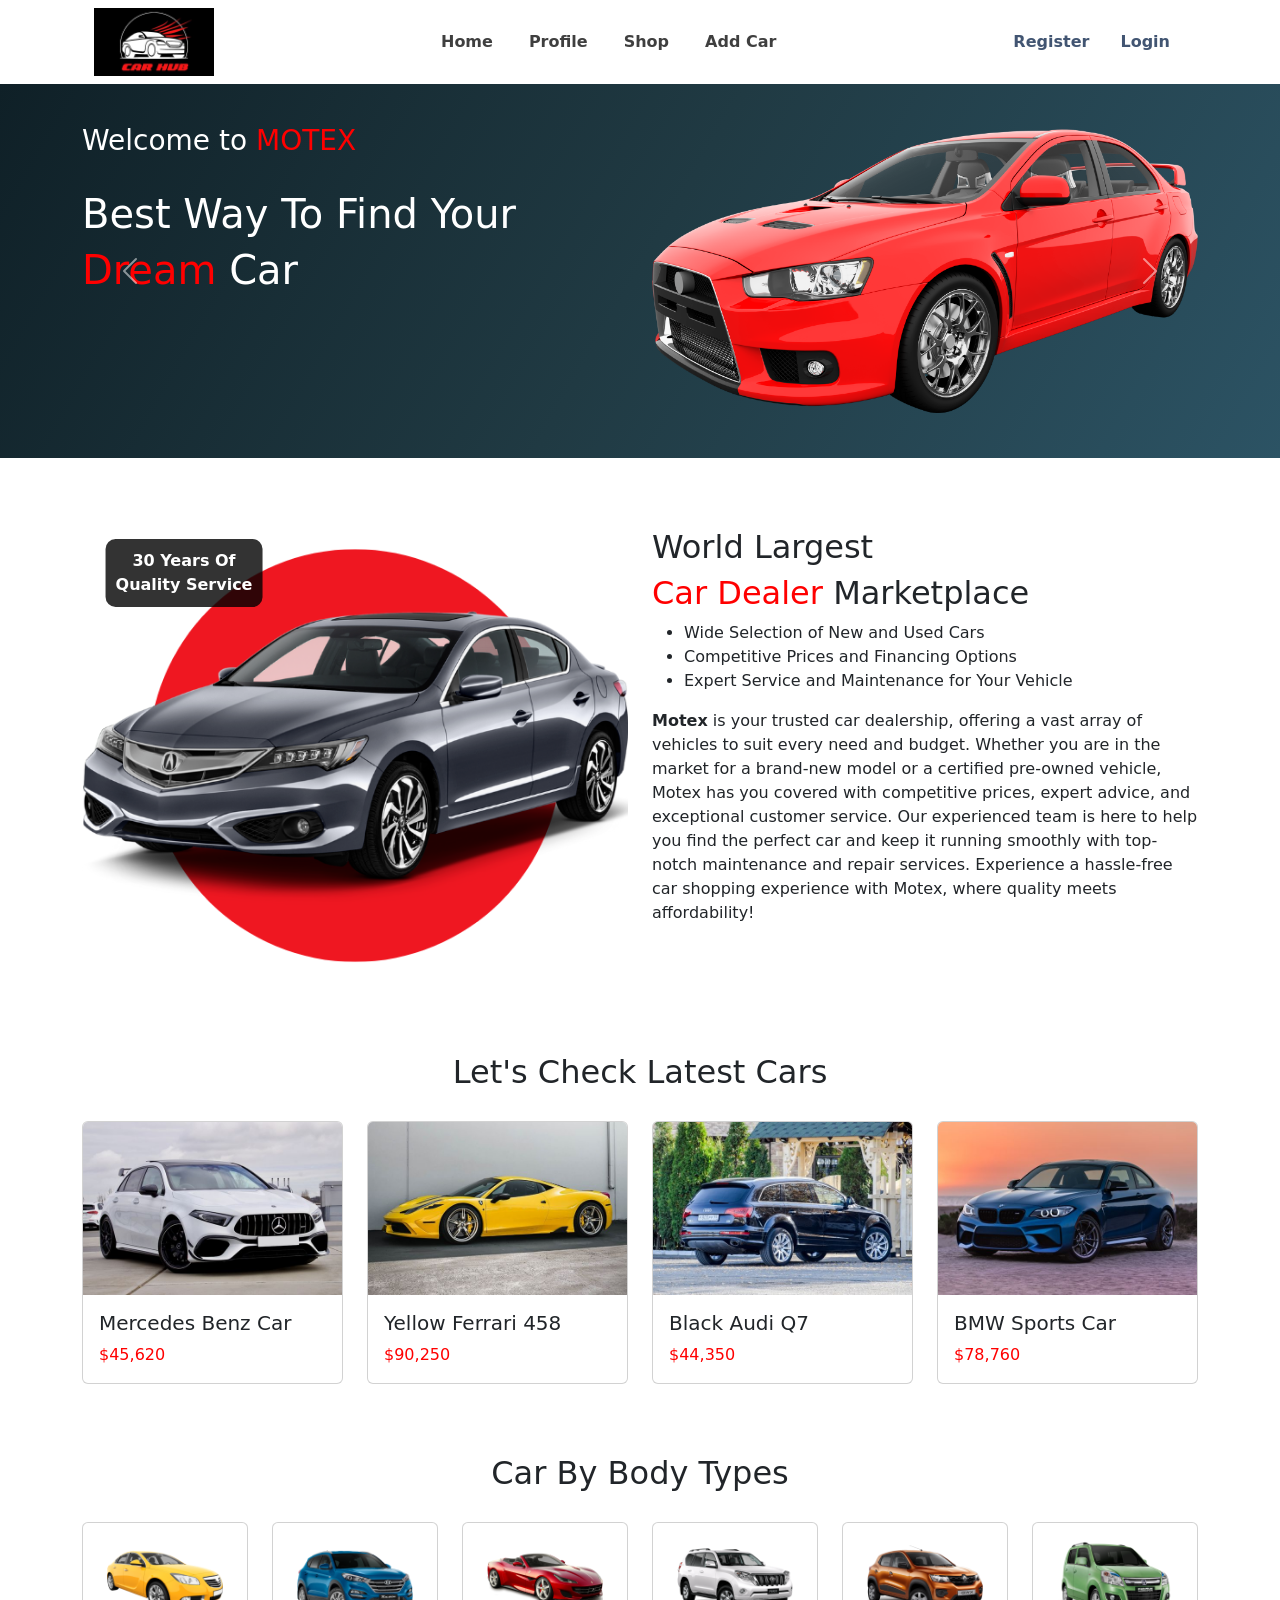
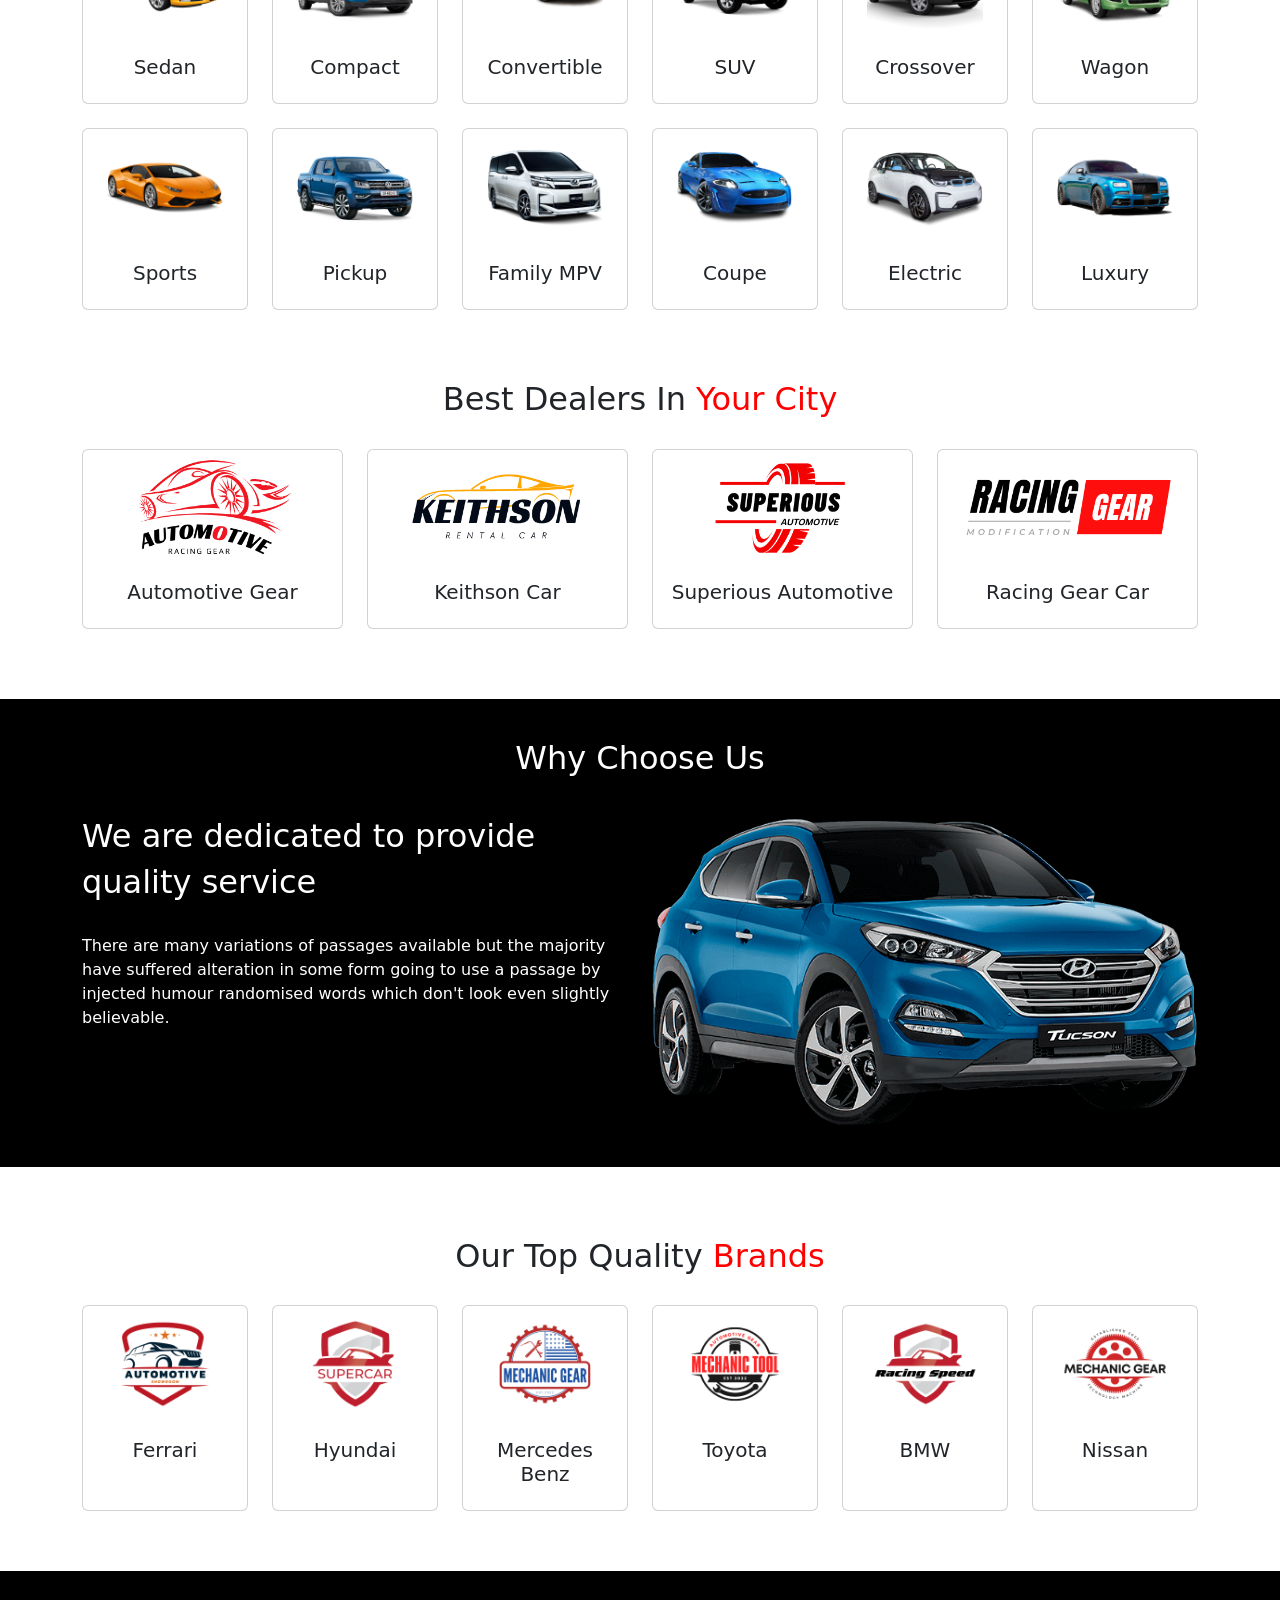
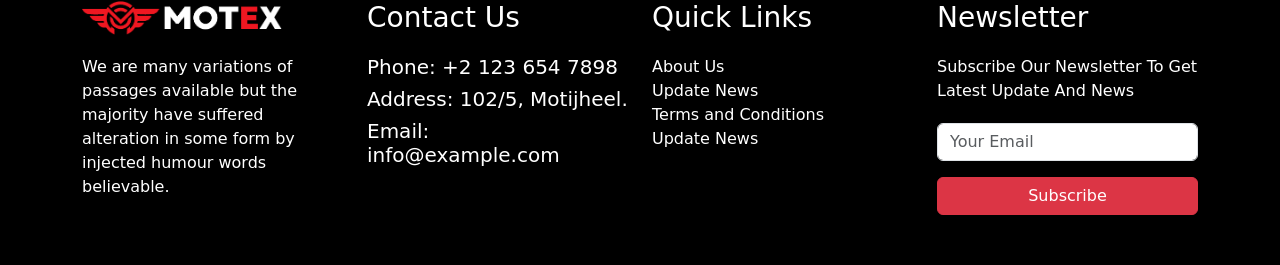
<file: index.html>
<!DOCTYPE html>
<html lang="en">
  <head>
    <meta charset="UTF-8" />
    <meta name="viewport" content="width=device-width, initial-scale=1.0" />
    <title>Home</title>
    <!-- bootstrap added -->
    <link rel="stylesheet" href="css/bootstrap.css" />
    <!-- css added -->
    <link rel="stylesheet" href="css/index.css" />
    <link rel="stylesheet" href="css/animate.css">
  </head>
  <body >
    <!-- navbar start -->
    <section>
      <div class="container mx-auto">
        <nav class="navbar navbar-expand-lg ">
          <div class="container-fluid">
            <div>
              <img src="images/logo.png" style="width: 120px;" alt="">
            </div>
            <!-- collapse responsive button -->
            <button
              class="navbar-toggler"
              type="button"
              data-bs-toggle="collapse"
              data-bs-target="#navbarNavAltMarkup"
              aria-controls="navbarNavAltMarkup"
              aria-expanded="false"
              aria-label="Toggle navigation">
              <span class="navbar-toggler-icon"></span>
            </button>

            <!-- menus -->
            <div class="collapse navbar-collapse" id="navbarNavAltMarkup">
              <div class="navbar-nav mx-auto">
                <a class="nav-link active nav-link-ltr" href="index.html"
                  >Home</a>
                <a class="nav-link active nav-link-ltr" href="profile.html"
                  >Profile</a>
                <a class="nav-link active nav-link-ltr" href="shop.html"
                  >Shop</a>
                <a class="nav-link active nav-link-ltr" href="addCar.html"
                  >Add Car</a>
              </div>
              <!-- login register button -->
              <div class="">
                <a class="nav-link active nav-link-ltr" href="register.html"
                  >Register</a>
                <a class="nav-link active nav-link-ltr mx-3" href="login.html"
                  >Login</a>
              </div>
            </div>
          </div>
        </nav>
      </div>
    </section>
    <!-- navbar end -->

    <!--section 1: Carousel start -->
    <section class="dark-gradient-background">
        <div class="">
            <div id="carouselExampleAutoplaying" class="carousel slide" data-bs-ride="carousel">
                <div class="carousel-inner container mx-auto">
                    <!-- 1st slide -->
                    <div class="carousel-item active">
                        <div class="row">
                            <!-- 1st column -->
                            <div class="col-12 col-lg-6 col-md-12 marginBottomSpace wow slideInLeft"  >
                                <h3>Welcome to <span class="textRed">MOTEX</span> </h3>
                                <br>
                                <h1>Best Way To Find Your </h1>
                                <h1> <span class="textRed">Dream</span> Car</h1>
                            </div>
                            <!-- 2nd column -->
                            <div class="col-12 col-lg-6 col-md-12 wow slideInRight" >
                                <img src="images/slidesCar/car1.png" class="d-block w-100" alt="Slide 1">
                            </div>
                        </div>
                    </div>
                    <!-- 2nd slide -->
                    <div class="carousel-item ">
                        <div class="row">
                            <!-- 1st column -->
                            <div class="col-12 col-lg-6 col-md-12 marginBottomSpace wow slideInLeft" >
                                <h3>Explore our new car at <span class="textRed">MOTEX</span> </h3>
                                <br>
                                <h1>Where Quality </h1>
                                <h1> Meets the Road!</h1>
                            </div>
                            <!-- 2nd column -->
                            <div class="col-12 col-lg-6 col-md-12 wow slideInRight" >
                                <img src="images/slidesCar/car2.png" class="d-block w-100" alt="Slide 2">
                            </div>
                        </div>
                    </div>
                    <!-- 3rd slide -->
                    <div class="carousel-item ">
                        <div class="row">
                            <!-- 1st column -->
                            <div class="col-12 col-lg-6 col-md-12 marginBottomSpace wow slideInLeft" >
                                <h3> Visit our shop <span class="textRed">Today!</span> </h3>
                                <br>
                                <h1>Rev Up Your Ride with  </h1>
                                <h1> the Best in Town!</h1>
                            </div>
                            <!-- 2nd column -->
                            <div class="col-12 col-lg-6 col-md-12 wow slideInRight" >
                                <img src="images/slidesCar/car3.png" class="d-block w-100" alt="Slide 3">
                            </div>
                        </div>
                    </div>
                </div>
                <!-- previous button -->
                <button class="carousel-control-prev" type="button" data-bs-target="#carouselExampleAutoplaying" data-bs-slide="prev" >
                    <span class="carousel-control-prev-icon" aria-hidden="true"></span>
                    <span class="visually-hidden">Previous</span>
                </button>
                <!-- next button -->
                <button class="carousel-control-next" type="button" data-bs-target="#carouselExampleAutoplaying" data-bs-slide="next" >
                    <span class="carousel-control-next-icon" aria-hidden="true"></span>
                    <span class="visually-hidden">Next</span>
                </button>
            </div>
        </div>
    </section>
    <!-- Carousel end -->

    <!-- section 2 -->
    <section style="margin-top: 70px;">
        <div class="container mx-auto">
            <div class="row">
                <!-- 1st column -->
                <div class="col-12 col-lg-6 col-md-12 position-relative wow slideInLeft" >
                    <img src="images/poster.png" class="d-block w-100" alt="poster car">
                    <div class="overlay-text">
                        30 Years Of <br> Quality Service
                    </div>
                </div>
                <!-- 2nd column -->
                <div class="col-12 col-lg-6 col-md-12 wow slideInRight">
                    <h2>World Largest </h2>
                    <h2> <span class="textRed">Car Dealer</span>  Marketplace</h2>
                    <!-- list -->
                    <ul>
                        <li>Wide Selection of New and Used Cars</li>
                        <li>Competitive Prices and Financing Options</li>
                        <li>Expert Service and Maintenance for Your Vehicle</li>
                    </ul>
                    <!-- paragraph -->
                    <p><strong>Motex</strong> is your trusted car dealership, offering a vast array of vehicles to suit every need and budget. 
                        Whether you are in the market for a brand-new model or a certified pre-owned vehicle, Motex has you covered with competitive
                        prices, expert advice, and exceptional customer service. Our experienced team is here to help you find the perfect car and 
                        keep it running smoothly with top-notch maintenance and repair services. Experience a hassle-free car shopping experience 
                        with Motex, where quality meets affordability!</p>
                </div>
            </div>

        </div>
    </section>
    <!-- section 2 end -->

    <!-- section 3: latest cars -->
    <section class="container mx-auto" style="margin-top: 70px;">
      <h2 class="text-center" style="margin-bottom: 30px;">Let's Check Latest Cars</h2>
      <div class="row row-cols-1 row-cols-md-2 row-cols-lg-4 g-4">
        <!-- 1 -->
        <div class="col wow fadeIn">
          <div class="card h-100 cardStyle">
            <img src="images/latest/l1.jpg" class="card-img-top" alt="...">
            <div class="card-body">
              <h5 class="card-title">Mercedes Benz Car</h5>
              <p class="card-text textRed">$45,620</p>
            </div>
          </div>
        </div>
        <!-- 2 -->
        <div class="col wow fadeIn">
          <div class="card h-100 cardStyle">
            <img src="images/latest/l2.jpg" class="card-img-top" alt="...">
            <div class="card-body">
              <h5 class="card-title">Yellow Ferrari 458</h5>
              <p class="card-text textRed">$90,250</p>
            </div>
          </div>
        </div>
        <!-- 3 -->
        <div class="col wow fadeIn">
          <div class="card h-100 cardStyle">
            <img src="images/latest/l3.jpg" class="card-img-top" alt="...">
            <div class="card-body">
              <h5 class="card-title">Black Audi Q7</h5>
              <p class="card-text textRed">$44,350</p>
            </div>
          </div>
        </div>
        <!-- 4 -->
        <div class="col wow fadeIn">
          <div class="card h-100 cardStyle">
            <img src="images/latest/l4.jpg" class="card-img-top" alt="...">
            <div class="card-body">
              <h5 class="card-title">BMW Sports Car</h5>
              <p class="card-text textRed">$78,760</p>
            </div>
          </div>
        </div>
      </div>
    </section>

    <!-- section 4: car types -->
    <section class="container mx-auto" style="margin-top: 70px;">
      <h2 class="text-center" style="margin-bottom: 30px;">Car By Body Types</h2>
      <div class="row row-cols-2 row-cols-md-3 row-cols-lg-6 g-4">
        <!-- 1 -->
        <div class="col wow fadeIn" >
          <div class="card h-100 cardStyle">
            <img src="images/carTypes/car1.png" class="card-img-top px-4" alt="...">
            <div class="card-body">
              <h5 class="card-title text-center">Sedan</h5>
            </div>
          </div>
        </div>
        <!-- 2 -->
        <div class="col wow fadeIn" >
          <div class="card h-100 cardStyle">
            <img src="images/carTypes/car2.png" class="card-img-top px-4" alt="...">
            <div class="card-body">
              <h5 class="card-title text-center">Compact</h5>
            </div>
          </div>
        </div>
        <!-- 3 -->
        <div class="col wow fadeIn">
          <div class="card h-100 cardStyle">
            <img src="images/carTypes/car3.png" class="card-img-top px-4" alt="...">
            <div class="card-body">
              <h5 class="card-title text-center">Convertible</h5>
            </div>
          </div>
        </div>
        <!-- 4 -->
        <div class="col wow fadeIn">
          <div class="card h-100 cardStyle">
            <img src="images/carTypes/car4.png" class="card-img-top px-4" alt="...">
            <div class="card-body">
              <h5 class="card-title text-center">SUV</h5>
            </div>
          </div>
        </div>
        <!-- 5 -->
        <div class="col wow fadeIn">
          <div class="card h-100 cardStyle">
            <img src="images/carTypes/car5.png" class="card-img-top px-4" alt="...">
            <div class="card-body">
              <h5 class="card-title text-center">Crossover</h5>
            </div>
          </div>
        </div>
        <!-- 6 -->
        <div class="col wow fadeIn">
          <div class="card h-100 cardStyle">
            <img src="images/carTypes/car6.png" class="card-img-top px-4" alt="...">
            <div class="card-body">
              <h5 class="card-title text-center">Wagon</h5>
            </div>
          </div>
        </div>
        <!-- 7 -->
        <div class="col wow fadeIn">
          <div class="card h-100 cardStyle">
            <img src="images/carTypes/car7.png" class="card-img-top px-4" alt="...">
            <div class="card-body">
              <h5 class="card-title text-center">Sports</h5>
            </div>
          </div>
        </div>
        <!-- 8 -->
        <div class="col wow fadeIn">
          <div class="card h-100 cardStyle">
            <img src="images/carTypes/car8.png" class="card-img-top px-4" alt="...">
            <div class="card-body">
              <h5 class="card-title text-center">Pickup</h5>
            </div>
          </div>
        </div>
        <!-- 9 -->
        <div class="col wow fadeIn">
          <div class="card h-100 cardStyle">
            <img src="images/carTypes/car9.png" class="card-img-top px-4" alt="...">
            <div class="card-body">
              <h5 class="card-title text-center">Family MPV</h5>
            </div>
          </div>
        </div>
        <!-- 10 -->
        <div class="col wow fadeIn">
          <div class="card h-100 cardStyle">
            <img src="images/carTypes/car10.png" class="card-img-top px-4" alt="...">
            <div class="card-body">
              <h5 class="card-title text-center">Coupe</h5>
            </div>
          </div>
        </div>
        <!-- 11 -->
        <div class="col wow fadeIn">
          <div class="card h-100 cardStyle">
            <img src="images/carTypes/car11.png" class="card-img-top px-4" alt="...">
            <div class="card-body">
              <h5 class="card-title text-center">Electric</h5>
            </div>
          </div>
        </div>
        <!-- 12 -->
        <div class="col wow fadeIn">
          <div class="card h-100 cardStyle">
            <img src="images/carTypes/car12.png" class="card-img-top px-4" alt="...">
            <div class="card-body">
              <h5 class="card-title text-center">Luxury</h5>
            </div>
          </div>
        </div>
      </div>
    </section>

    <!-- section 5: dealers -->
    <section class="container mx-auto "  style="margin-top: 70px;">
      <h2 class="text-center" style="margin-bottom: 30px;"> Best Dealers In <span class="textRed">Your City</span> </h2>
      <div class="row row-cols-1 row-cols-md-2 row-cols-lg-4 g-4">
        <!-- 1 -->
        <div class="col wow fadeIn">
          <div class="card h-100 cardStyle">
            <img src="images/dealers/d1.png" class="card-img-top px-4" alt="...">
            <div class="card-body">
              <h5 class="card-title text-center">Automotive Gear</h5>
            </div>
          </div>
        </div>
        <!-- 2 -->
        <div class="col wow fadeIn">
          <div class="card h-100 cardStyle">
            <img src="images/dealers/d2.png" class="card-img-top px-4" alt="...">
            <div class="card-body">
              <h5 class="card-title text-center">Keithson Car</h5>
            </div>
          </div>
        </div>
        <!-- 3 -->
        <div class="col wow fadeIn">
          <div class="card h-100 cardStyle">
            <img src="images/dealers/d3.png" class="card-img-top px-4" alt="...">
            <div class="card-body">
              <h5 class="card-title text-center">Superious Automotive</h5>
            </div>
          </div>
        </div>
        <!-- 4 -->
        <div class="col wow fadeIn">
          <div class="card h-100 cardStyle">
            <img src="images/dealers/d4.png" class="card-img-top px-4" alt="...">
            <div class="card-body">
              <h5 class="card-title text-center">Racing Gear Car</h5>
            </div>
          </div>
        </div>
      </div>
    </section>

    <!-- section 6: why choose us -->
    <section class="poster-background" style="margin-top: 70px; padding: 40px;">
      <h2 class="text-center marginBottomSpace" >Why Choose Us</h2>
      <div class="container mx-auto ">
        <div class="row">
          <!-- 1st column -->
          <div class="col-12 col-lg-6 col-md-12 marginBottomSpace wow slideInLeft"  >
            <h2> We are dedicated to provide </h2>
            <h2> quality service </h2>
            <br>
            <p> There are many variations of passages available but the majority have
              suffered alteration in some form going to use a passage by injected 
              humour randomised words which don't look even slightly believable.
            </p>
          </div>
          <!-- 2nd column -->
          <div class="col-12 col-lg-6 col-md-12 wow slideInRight" >
              <img src="images/poster2.png" class="d-block w-100" alt="Slide 1">
          </div>
        </div>
      </div>
    </section>

    <!-- section 7: brands -->
    <section class="container mx-auto" style="margin-top: 70px;">
      <h2 class="text-center" style="margin-bottom: 30px;">Our Top Quality <span class="textRed">Brands</span> </h2>
      <div class="row row-cols-2 row-cols-md-3 row-cols-lg-6 g-4">
        <!-- 1 -->
        <div class="col wow bounce">
          <div class="card h-100 cardStyle">
            <img src="images/brands/b1.png" class="card-img-top px-4" alt="...">
            <div class="card-body">
              <h5 class="card-title text-center">Ferrari</h5>
            </div>
          </div>
        </div>
        <!-- 2 -->
        <div class="col wow bounce">
          <div class="card h-100 cardStyle">
            <img src="images/brands/b2.png" class="card-img-top px-4" alt="...">
            <div class="card-body">
              <h5 class="card-title text-center">Hyundai</h5>
            </div>
          </div>
        </div>
        <!-- 3 -->
        <div class="col wow bounce">
          <div class="card h-100 cardStyle">
            <img src="images/brands/b3.png" class="card-img-top px-4" alt="...">
            <div class="card-body">
              <h5 class="card-title text-center">Mercedes Benz</h5>
            </div>
          </div>
        </div>
        <!-- 4 -->
        <div class="col wow bounce">
          <div class="card h-100 cardStyle">
            <img src="images/brands/b4.png" class="card-img-top px-4" alt="...">
            <div class="card-body">
              <h5 class="card-title text-center">Toyota</h5>
            </div>
          </div>
        </div>
        <!-- 5 -->
        <div class="col wow bounce">
          <div class="card h-100 cardStyle">
            <img src="images/brands/b5.png" class="card-img-top px-4" alt="...">
            <div class="card-body">
              <h5 class="card-title text-center">BMW</h5>
            </div>
          </div>
        </div>
        <!-- 6 -->
        <div class="col wow bounce">
          <div class="card h-100 cardStyle">
            <img src="images/brands/b6.png" class="card-img-top px-4" alt="...">
            <div class="card-body">
              <h5 class="card-title text-center">Nissan</h5>
            </div>
          </div>
        </div>
      </div>
    </section>

    <!-- footer -->
    <section class="poster-background" style="margin-top: 60px;">
      <footer class="container mx-auto" >
        <div class="row">
          <!-- 1 -->
          <div class="col-12 col-md-6 col-lg-3" style="margin-bottom: 20px;" >
            <img src="images/light.png" style="width: 200px; margin-bottom: 20px;" alt="">
            <p>
              We are many variations of passages available but the majority 
              have suffered alteration in some form by injected humour words 
              believable.
            </p>
          </div>
          <!-- 2 -->
          <div class="col-12 col-md-6 col-lg-3" style="margin-bottom: 20px;" >
            <h3 style="margin-bottom: 20px;"> Contact Us </h3>
            <h5> Phone: +2 123 654 7898 </h5>
            <h5> Address: 102/5, Motijheel.</h5>
            <h5>Email: info@example.com</h5>
          </div>
          <!-- 3 -->
          <div class="col-12 col-md-6 col-lg-3" style="margin-bottom: 20px;" >
            <h3 style="margin-bottom: 20px;"> Quick Links </h3>
            <a href="" class="footerLinks">About Us</a>
            <br>
            <a href="" class="footerLinks">Update News</a>
            <br>
            <a href="" class="footerLinks">Terms and Conditions</a>
            <br>
            <a href="" class="footerLinks">Update News</a>
          </div>
          <!-- 4 -->
          <div class="col-12 col-md-6 col-lg-3" style="margin-bottom: 20px;" >
            <h3 style="margin-bottom: 20px;"> Newsletter </h3>
            <p style="margin-bottom: 20px;">
              Subscribe Our Newsletter To Get Latest Update And News
            </p>
            <div class="mb-3">
              <input type="email" class="form-control" id="exampleFormControlInput1" placeholder="Your Email">
            </div>
            <button type="button" class="btn btn-danger w-100">Subscribe</button>
          </div>
        </div>
      </footer>
    </section>
    <!-- footer end -->

    <!-- bootstrap file -->
    <script src="js/bootstrap.bundle.min.js"></script>
    <script src="js/wow.min.js"></script>
  </body>
</html>
</file>
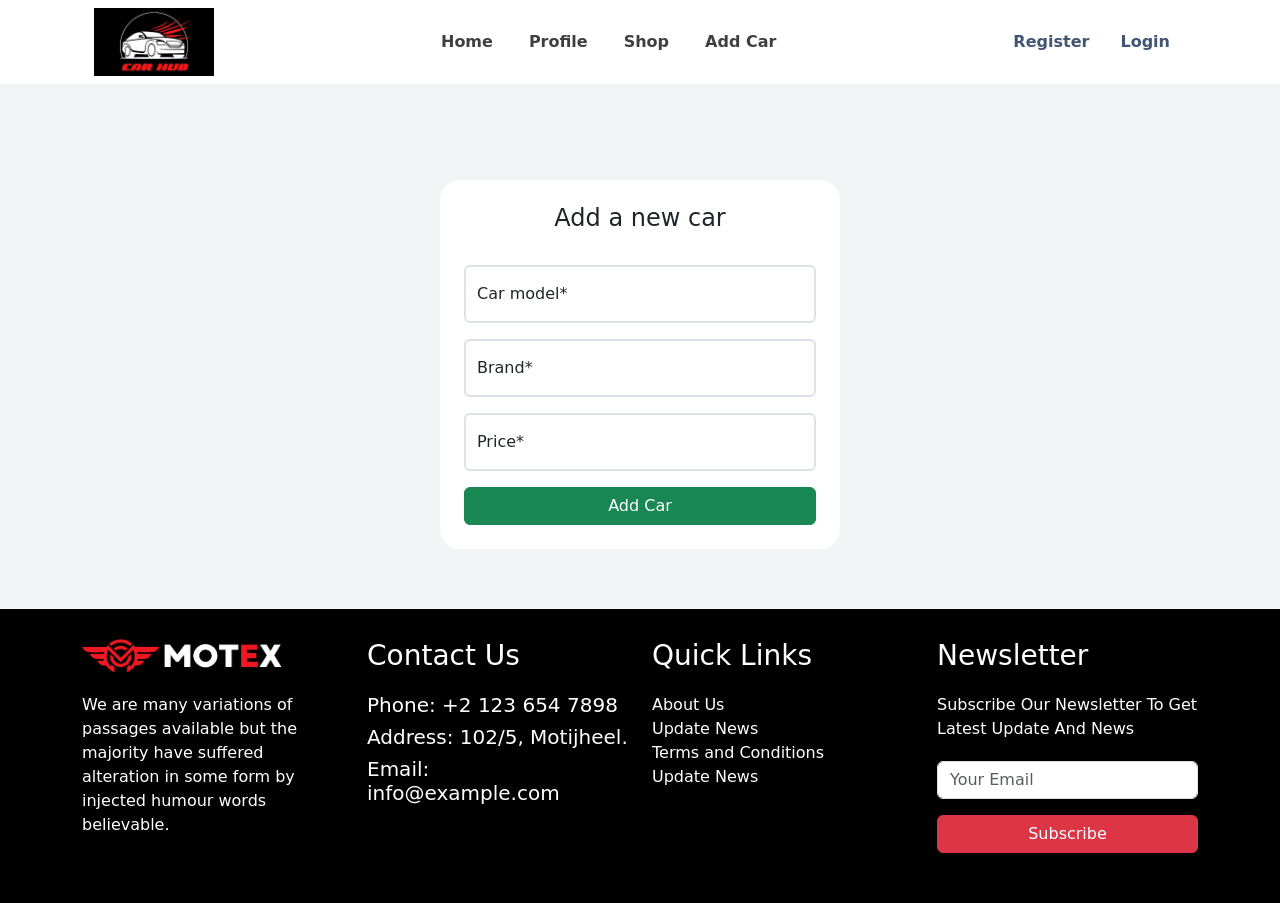
<file: addCar.html>
<!DOCTYPE html>
<html lang="en">
<head>
    <meta charset="UTF-8">
    <meta name="viewport" content="width=device-width, initial-scale=1.0">
    <title>Register</title>
    <!-- bootstrap added -->
    <link rel="stylesheet" href="css/bootstrap.css" />
    <!-- css added -->
    <link rel="stylesheet" href="css/index.css" />
    <link rel="stylesheet" href="css/registerLogin.css">
    <link rel="stylesheet" href="css/animate.css">
</head>
<body class="bodyBackground">
    <!-- navbar start -->
    <section class="divWhite">
      <div class="container mx-auto">
        <nav class="navbar navbar-expand-lg ">
          <div class="container-fluid">
            <div>
              <img src="images/logo.png" style="width: 120px;" alt="">
            </div>
            <!-- collapse responsive button -->
            <button
              class="navbar-toggler"
              type="button"
              data-bs-toggle="collapse"
              data-bs-target="#navbarNavAltMarkup"
              aria-controls="navbarNavAltMarkup"
              aria-expanded="false"
              aria-label="Toggle navigation">
              <span class="navbar-toggler-icon"></span>
            </button>

            <!-- menus -->
            <div class="collapse navbar-collapse" id="navbarNavAltMarkup">
              <div class="navbar-nav mx-auto">
                <a class="nav-link active nav-link-ltr" href="index.html"
                  >Home</a>
                <a class="nav-link active nav-link-ltr" href="profile.html"
                  >Profile</a>
                <a class="nav-link active nav-link-ltr" href="shop.html"
                  >Shop</a>
                <a class="nav-link active nav-link-ltr" href="addCar.html"
                  >Add Car</a>
              </div>
              <!-- login register button -->
              <div class="">
                <a class="nav-link active nav-link-ltr" href="register.html"
                  >Register</a>
                <a class="nav-link active nav-link-ltr mx-3" href="login.html"
                  >Login</a>
              </div>
            </div>
          </div>
        </nav>
      </div>
    </section>
    <!-- navbar end -->

    <!-- add car section -->
    <br><br>
    <section class="container mx-auto mt-5 wow pulse">
        <div class="divWhite formWidth p-4" style="border-radius: 20px;">
            <h4 class="text-center" >Add a new car</h4>
            <br>
            <form action="">
                <!-- car model -->
                <div class="form-floating mb-3 ">
                    <input type="text" class="form-control border-2" id="floatingInput" placeholder="name@example.com">
                    <label for="floatingInput">Car model*</label>
                </div>
                <!-- brand name -->
                <div class="form-floating mb-3 ">
                    <input type="text" class="form-control border-2" id="floatingInput" placeholder="name@example.com">
                    <label for="floatingInput">Brand*</label>
                </div>
                <!-- price -->
                <div class="form-floating mb-3">
                    <input type="number" class="form-control border-2" id="floatingPassword" placeholder="Password">
                    <label for="floatingPassword">Price*</label>
                </div>

                <div class="d-grid gap-1">
                    <button class="btn btn-success" type="button">
                        <span> <i class="fa-solid fa-right-to-bracket"></i> Add Car </span>
                    </button>
                </div>

            </form>
        </div>
    </section>

    <!-- footer -->
    <section class="poster-background" style="margin-top: 60px;">
      <footer class="container mx-auto" >
        <div class="row">
          <!-- 1 -->
          <div class="col-12 col-md-6 col-lg-3" style="margin-bottom: 20px;" >
            <img src="images/light.png" style="width: 200px; margin-bottom: 20px;" alt="">
            <p>
              We are many variations of passages available but the majority 
              have suffered alteration in some form by injected humour words 
              believable.
            </p>
          </div>
          <!-- 2 -->
          <div class="col-12 col-md-6 col-lg-3" style="margin-bottom: 20px;" >
            <h3 style="margin-bottom: 20px;"> Contact Us </h3>
            <h5> Phone: +2 123 654 7898 </h5>
            <h5> Address: 102/5, Motijheel.</h5>
            <h5>Email: info@example.com</h5>
          </div>
          <!-- 3 -->
          <div class="col-12 col-md-6 col-lg-3" style="margin-bottom: 20px;" >
            <h3 style="margin-bottom: 20px;"> Quick Links </h3>
            <a href="" class="footerLinks">About Us</a>
            <br>
            <a href="" class="footerLinks">Update News</a>
            <br>
            <a href="" class="footerLinks">Terms and Conditions</a>
            <br>
            <a href="" class="footerLinks">Update News</a>
          </div>
          <!-- 4 -->
          <div class="col-12 col-md-6 col-lg-3" style="margin-bottom: 20px;" >
            <h3 style="margin-bottom: 20px;"> Newsletter </h3>
            <p style="margin-bottom: 20px;">
              Subscribe Our Newsletter To Get Latest Update And News
            </p>
            <div class="mb-3">
              <input type="email" class="form-control" id="exampleFormControlInput1" placeholder="Your Email">
            </div>
            <button type="button" class="btn btn-danger w-100">Subscribe</button>
          </div>
        </div>
      </footer>
    </section>
    <!-- footer end -->

    <!-- bootstrap file -->
    <script src="js/bootstrap.bundle.min.js"></script>
    <script src="js/wow.min.js"></script>
</body>
</html>
</file>
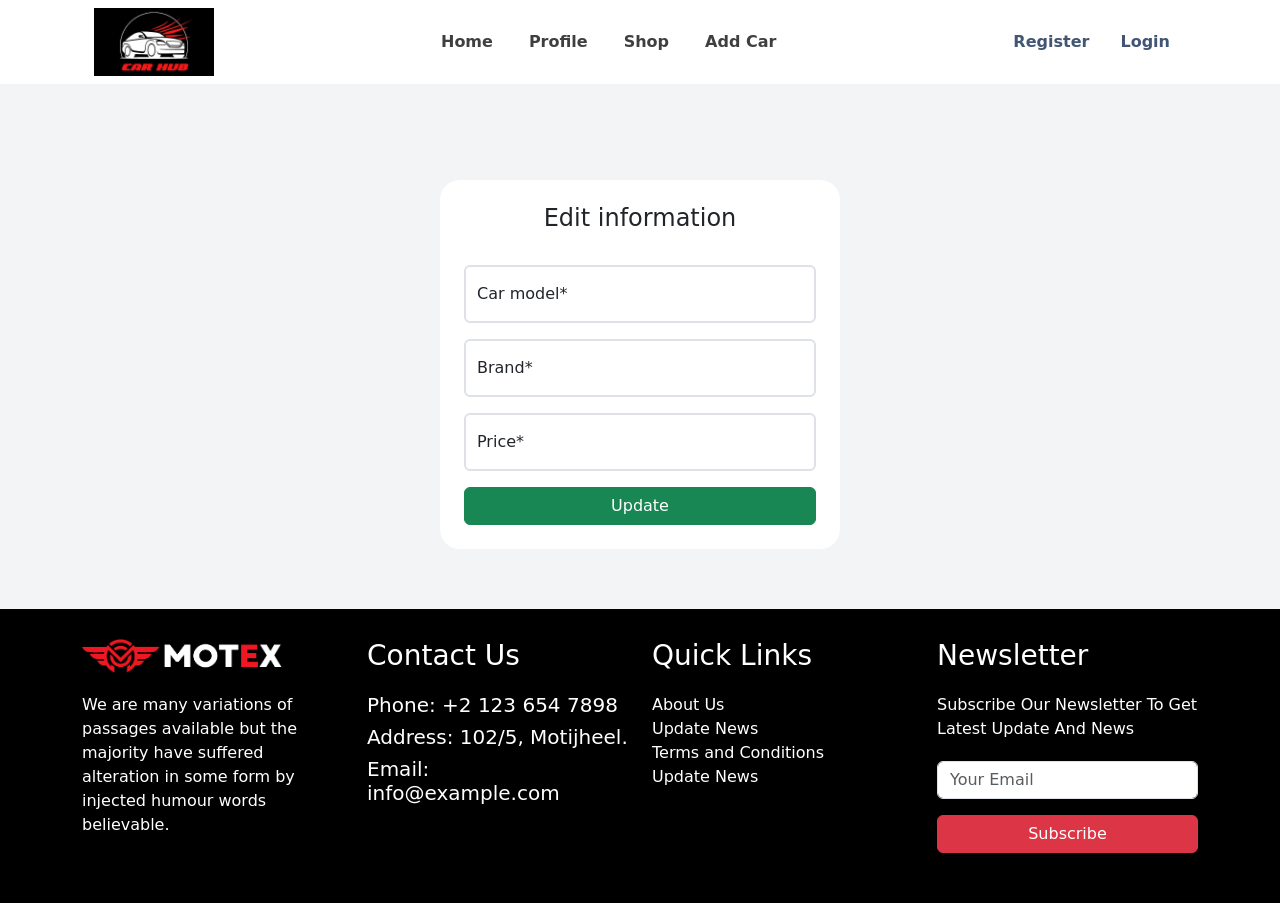
<file: edit.html>
<!DOCTYPE html>
<html lang="en">
<head>
    <meta charset="UTF-8">
    <meta name="viewport" content="width=device-width, initial-scale=1.0">
    <title>Register</title>
    <!-- bootstrap added -->
    <link rel="stylesheet" href="css/bootstrap.css" />
    <!-- css added -->
    <link rel="stylesheet" href="css/index.css" />
    <link rel="stylesheet" href="css/registerLogin.css">
    <link rel="stylesheet" href="css/animate.css">
</head>
<body class="bodyBackground">
    <!-- navbar start -->
    <section class="divWhite">
      <div class="container mx-auto">
        <nav class="navbar navbar-expand-lg ">
          <div class="container-fluid">
            <div>
              <img src="images/logo.png" style="width: 120px;" alt="">
            </div>
            <!-- collapse responsive button -->
            <button
              class="navbar-toggler"
              type="button"
              data-bs-toggle="collapse"
              data-bs-target="#navbarNavAltMarkup"
              aria-controls="navbarNavAltMarkup"
              aria-expanded="false"
              aria-label="Toggle navigation">
              <span class="navbar-toggler-icon"></span>
            </button>

            <!-- menus -->
            <div class="collapse navbar-collapse" id="navbarNavAltMarkup">
              <div class="navbar-nav mx-auto">
                <a class="nav-link active nav-link-ltr" href="index.html"
                  >Home</a>
                <a class="nav-link active nav-link-ltr" href="profile.html"
                  >Profile</a>
                <a class="nav-link active nav-link-ltr" href="shop.html"
                  >Shop</a>
                <a class="nav-link active nav-link-ltr" href="addCar.html"
                  >Add Car</a>
              </div>
              <!-- login register button -->
              <div class="">
                <a class="nav-link active nav-link-ltr" href="register.html"
                  >Register</a>
                <a class="nav-link active nav-link-ltr mx-3" href="login.html"
                  >Login</a>
              </div>
            </div>
          </div>
        </nav>
      </div>
    </section>
    <!-- navbar end -->

    <!-- add car section -->
    <br><br>
    <section class="container mx-auto mt-5 wow pulse">
        <div class="divWhite formWidth p-4" style="border-radius: 20px;">
            <h4 class="text-center" >Edit information</h4>
            <br>
            <form action="">
                <!-- car model -->
                <div class="form-floating mb-3 ">
                    <input type="text" class="form-control border-2" id="floatingInput" placeholder="name@example.com">
                    <label for="floatingInput">Car model*</label>
                </div>
                <!-- brand name -->
                <div class="form-floating mb-3 ">
                    <input type="text" class="form-control border-2" id="floatingInput" placeholder="name@example.com">
                    <label for="floatingInput">Brand*</label>
                </div>
                <!-- price -->
                <div class="form-floating mb-3">
                    <input type="number" class="form-control border-2" id="floatingPassword" placeholder="Password">
                    <label for="floatingPassword">Price*</label>
                </div>

                <div class="d-grid gap-1">
                    <button class="btn btn-success" type="button">
                        <span> <i class="fa-solid fa-right-to-bracket"></i> Update </span>
                    </button>
                </div>

            </form>
        </div>
    </section>

    <!-- footer -->
    <section class="poster-background" style="margin-top: 60px;">
      <footer class="container mx-auto" >
        <div class="row">
          <!-- 1 -->
          <div class="col-12 col-md-6 col-lg-3" style="margin-bottom: 20px;" >
            <img src="images/light.png" style="width: 200px; margin-bottom: 20px;" alt="">
            <p>
              We are many variations of passages available but the majority 
              have suffered alteration in some form by injected humour words 
              believable.
            </p>
          </div>
          <!-- 2 -->
          <div class="col-12 col-md-6 col-lg-3" style="margin-bottom: 20px;" >
            <h3 style="margin-bottom: 20px;"> Contact Us </h3>
            <h5> Phone: +2 123 654 7898 </h5>
            <h5> Address: 102/5, Motijheel.</h5>
            <h5>Email: info@example.com</h5>
          </div>
          <!-- 3 -->
          <div class="col-12 col-md-6 col-lg-3" style="margin-bottom: 20px;" >
            <h3 style="margin-bottom: 20px;"> Quick Links </h3>
            <a href="" class="footerLinks">About Us</a>
            <br>
            <a href="" class="footerLinks">Update News</a>
            <br>
            <a href="" class="footerLinks">Terms and Conditions</a>
            <br>
            <a href="" class="footerLinks">Update News</a>
          </div>
          <!-- 4 -->
          <div class="col-12 col-md-6 col-lg-3" style="margin-bottom: 20px;" >
            <h3 style="margin-bottom: 20px;"> Newsletter </h3>
            <p style="margin-bottom: 20px;">
              Subscribe Our Newsletter To Get Latest Update And News
            </p>
            <div class="mb-3">
              <input type="email" class="form-control" id="exampleFormControlInput1" placeholder="Your Email">
            </div>
            <button type="button" class="btn btn-danger w-100">Subscribe</button>
          </div>
        </div>
      </footer>
    </section>
    <!-- footer end -->

    <!-- bootstrap file -->
    <script src="js/bootstrap.bundle.min.js"></script>
    <script src="js/wow.min.js"></script>
</body>
</html>
</file>
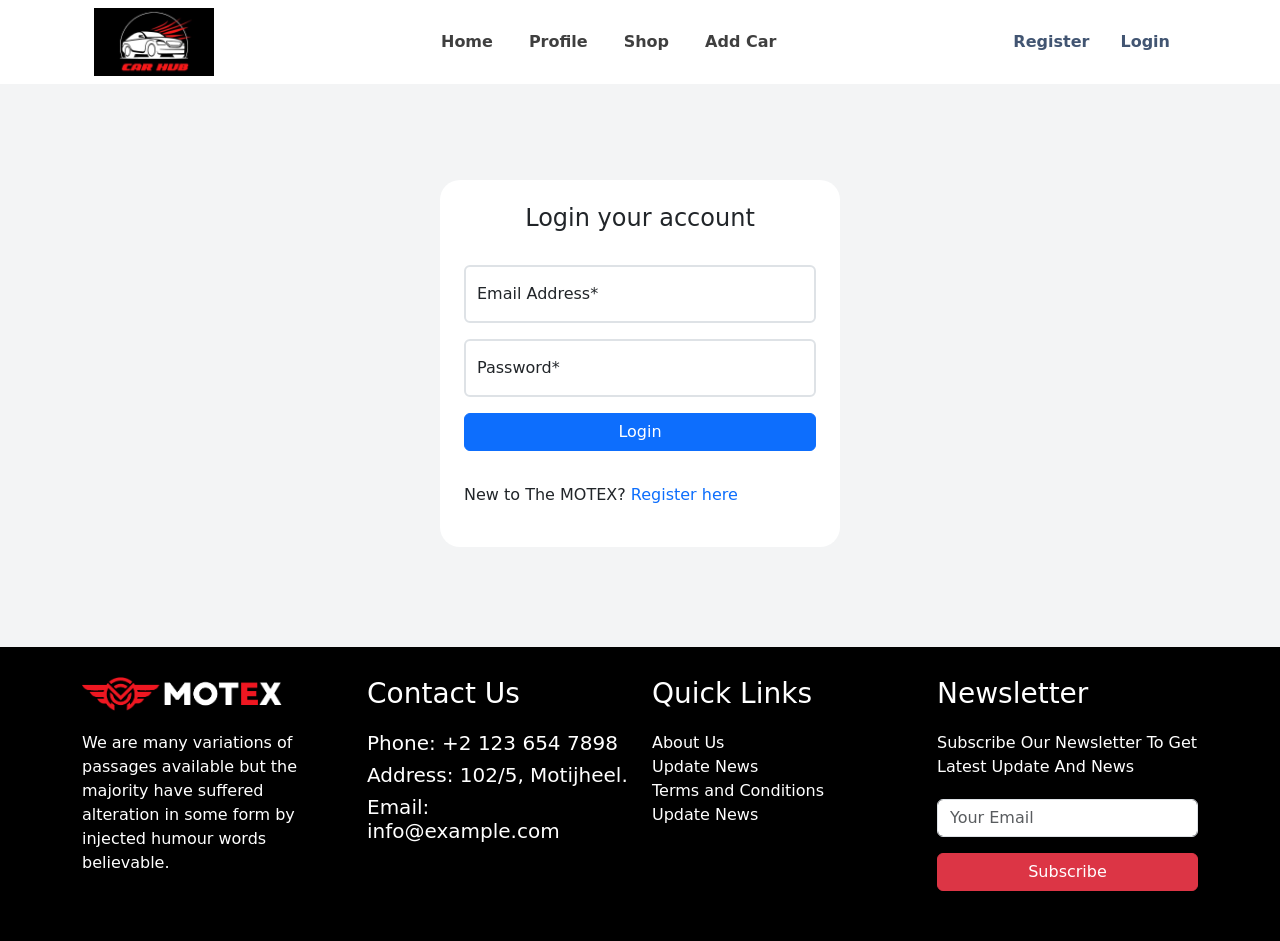
<file: login.html>
<!DOCTYPE html>
<html lang="en">
<head>
    <meta charset="UTF-8">
    <meta name="viewport" content="width=device-width, initial-scale=1.0">
    <title>Login</title>
    <!-- bootstrap added -->
    <link rel="stylesheet" href="css/bootstrap.css" />
    <!-- css added -->
    <link rel="stylesheet" href="css/index.css" />
    <link rel="stylesheet" href="css/registerLogin.css">
    <link rel="stylesheet" href="css/animate.css">
</head>
<body class="bodyBackground">
    <!-- navbar start -->
    <section class="divWhite">
      <div class="container mx-auto">
        <nav class="navbar navbar-expand-lg ">
          <div class="container-fluid">
            <div>
              <img src="images/logo.png" style="width: 120px;" alt="">
            </div>
            <!-- collapse responsive button -->
            <button
              class="navbar-toggler"
              type="button"
              data-bs-toggle="collapse"
              data-bs-target="#navbarNavAltMarkup"
              aria-controls="navbarNavAltMarkup"
              aria-expanded="false"
              aria-label="Toggle navigation">
              <span class="navbar-toggler-icon"></span>
            </button>

            <!-- menus -->
            <div class="collapse navbar-collapse" id="navbarNavAltMarkup">
              <div class="navbar-nav mx-auto">
                <a class="nav-link active nav-link-ltr" href="index.html"
                  >Home</a>
                <a class="nav-link active nav-link-ltr" href="profile.html"
                  >Profile</a>
                <a class="nav-link active nav-link-ltr" href="shop.html"
                  >Shop</a>
                <a class="nav-link active nav-link-ltr" href="addCar.html"
                  >Add Car</a>
              </div>
              <!-- login register button -->
              <div class="">
                <a class="nav-link active nav-link-ltr" href="register.html"
                  >Register</a>
                <a class="nav-link active nav-link-ltr mx-3" href="login.html"
                  >Login</a>
              </div>
            </div>
          </div>
        </nav>
      </div>
    </section>
    <!-- navbar end -->

    <!-- login form section -->
    <br><br>
    <section class="container mx-auto mt-5 wow pulse" style="margin-bottom: 100px;">
        <div class="divWhite formWidth p-4" style="border-radius: 20px;">
            <h4 class="text-center" >Login your account</h4>
            <br>
            <!-- login form -->
            <form action="">
                <!-- email -->
                <div class="form-floating mb-3 ">
                    <input type="email" class="form-control border-2" id="floatingInput" placeholder="name@example.com">
                    <label for="floatingInput">Email Address*</label>
                </div>
                <!-- password -->
                <div class="form-floating mb-3">
                    <input type="password" class="form-control border-2" id="floatingPassword" placeholder="Password">
                    <label for="floatingPassword">Password*</label>
                </div>

                <div class="d-grid gap-1">
                    <button class="btn btn-primary" type="button">
                        <span> <i class="fa-solid fa-right-to-bracket"></i> Login </span>
                    </button>
                    <br>
                    <p>New to The MOTEX? <a href="register.html" style="text-decoration: none;" > Register here</a> </p> 
                </div>
            </form>
            <!-- login form end -->
        </div>
    </section>
    <!-- login form section end -->

    <!-- footer -->
    <section class="poster-background" style="margin-top: 60px;">
      <footer class="container mx-auto" >
        <div class="row">
          <!-- 1 -->
          <div class="col-12 col-md-6 col-lg-3" style="margin-bottom: 20px;" >
            <img src="images/light.png" style="width: 200px; margin-bottom: 20px;" alt="">
            <p>
              We are many variations of passages available but the majority 
              have suffered alteration in some form by injected humour words 
              believable.
            </p>
          </div>
          <!-- 2 -->
          <div class="col-12 col-md-6 col-lg-3" style="margin-bottom: 20px;" >
            <h3 style="margin-bottom: 20px;"> Contact Us </h3>
            <h5> Phone: +2 123 654 7898 </h5>
            <h5> Address: 102/5, Motijheel.</h5>
            <h5>Email: info@example.com</h5>
          </div>
          <!-- 3 -->
          <div class="col-12 col-md-6 col-lg-3" style="margin-bottom: 20px;" >
            <h3 style="margin-bottom: 20px;"> Quick Links </h3>
            <a href="" class="footerLinks">About Us</a>
            <br>
            <a href="" class="footerLinks">Update News</a>
            <br>
            <a href="" class="footerLinks">Terms and Conditions</a>
            <br>
            <a href="" class="footerLinks">Update News</a>
          </div>
          <!-- 4 -->
          <div class="col-12 col-md-6 col-lg-3" style="margin-bottom: 20px;" >
            <h3 style="margin-bottom: 20px;"> Newsletter </h3>
            <p style="margin-bottom: 20px;">
              Subscribe Our Newsletter To Get Latest Update And News
            </p>
            <div class="mb-3">
              <input type="email" class="form-control" id="exampleFormControlInput1" placeholder="Your Email">
            </div>
            <button type="button" class="btn btn-danger w-100">Subscribe</button>
          </div>
        </div>
      </footer>
    </section>
    <!-- footer end -->

    <!-- bootstrap file -->
    <script src="js/bootstrap.bundle.min.js"></script>
    <script src="js/wow.min.js"></script>
</body>
</html>
</file>
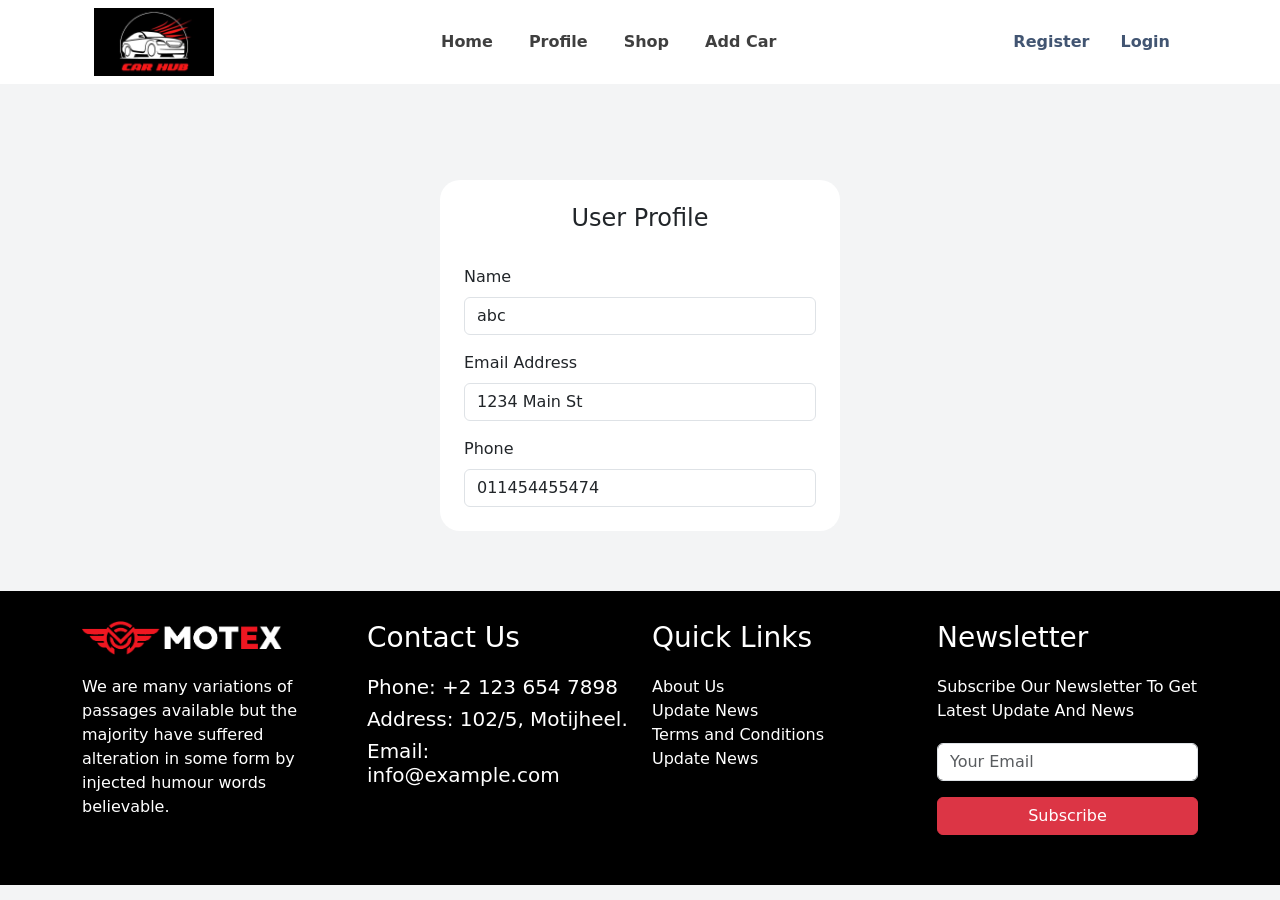
<file: profile.html>
<!DOCTYPE html>
<html lang="en">
<head>
    <meta charset="UTF-8">
    <meta name="viewport" content="width=device-width, initial-scale=1.0">
    <title>Profile</title>
    <!-- bootstrap added -->
    <link rel="stylesheet" href="css/bootstrap.css" />
    <!-- css added -->
    <link rel="stylesheet" href="css/index.css" />
    <link rel="stylesheet" href="css/registerLogin.css">
    <link rel="stylesheet" href="css/animate.css">
</head>
<body class="bodyBackground">
    <!-- navbar start -->
    <section class="divWhite">
      <div class="container mx-auto">
        <nav class="navbar navbar-expand-lg ">
          <div class="container-fluid">
            <div>
              <img src="images/logo.png" style="width: 120px;" alt="">
            </div>
            <!-- collapse responsive button -->
            <button
              class="navbar-toggler"
              type="button"
              data-bs-toggle="collapse"
              data-bs-target="#navbarNavAltMarkup"
              aria-controls="navbarNavAltMarkup"
              aria-expanded="false"
              aria-label="Toggle navigation">
              <span class="navbar-toggler-icon"></span>
            </button>

            <!-- menus -->
            <div class="collapse navbar-collapse" id="navbarNavAltMarkup">
              <div class="navbar-nav mx-auto">
                <a class="nav-link active nav-link-ltr" href="index.html"
                  >Home</a>
                <a class="nav-link active nav-link-ltr" href="profile.html"
                  >Profile</a>
                <a class="nav-link active nav-link-ltr" href="shop.html"
                  >Shop</a>
                <a class="nav-link active nav-link-ltr" href="addCar.html"
                  >Add Car</a>
              </div>
              <!-- login register button -->
              <div class="">
                <a class="nav-link active nav-link-ltr" href="register.html"
                  >Register</a>
                <a class="nav-link active nav-link-ltr mx-3" href="login.html"
                  >Login</a>
              </div>
            </div>
          </div>
        </nav>
      </div>
    </section>
    <!-- navbar end -->

    <!-- register form section -->
    <br><br>
    <section class="container mx-auto mt-5 wow pulse">
        <div class="divWhite formWidth p-4" style="border-radius: 20px;">
            <h4 class="text-center" >User Profile</h4>
            <br>
            <!-- form -->
            <form class="row g-3">
                <!-- address -->
                <div class="col-12">
                    <label for="inputAddress" class="form-label">Name</label>
                    <input type="text" class="form-control" id="inputAddress" value="abc" readonly>
                </div>

                <!-- address -->
                <div class="col-12">
                    <label for="inputAddress" class="form-label">Email Address</label>
                    <input type="email" class="form-control" id="inputAddress" value="1234 Main St" readonly>
                </div>

                <!-- phone -->
                <div class="col-12">
                    <label for="inputAddress2" class="form-label">Phone</label>
                    <input type="text" class="form-control" id="inputAddress2" value="011454455474" readonly>
                </div>
            </form>
        </div>
    </section>

    <!-- footer -->
    <section class="poster-background" style="margin-top: 60px;">
      <footer class="container mx-auto" >
        <div class="row">
          <!-- 1 -->
          <div class="col-12 col-md-6 col-lg-3" style="margin-bottom: 20px;" >
            <img src="images/light.png" style="width: 200px; margin-bottom: 20px;" alt="">
            <p>
              We are many variations of passages available but the majority 
              have suffered alteration in some form by injected humour words 
              believable.
            </p>
          </div>
          <!-- 2 -->
          <div class="col-12 col-md-6 col-lg-3" style="margin-bottom: 20px;" >
            <h3 style="margin-bottom: 20px;"> Contact Us </h3>
            <h5> Phone: +2 123 654 7898 </h5>
            <h5> Address: 102/5, Motijheel.</h5>
            <h5>Email: info@example.com</h5>
          </div>
          <!-- 3 -->
          <div class="col-12 col-md-6 col-lg-3" style="margin-bottom: 20px;" >
            <h3 style="margin-bottom: 20px;"> Quick Links </h3>
            <a href="" class="footerLinks">About Us</a>
            <br>
            <a href="" class="footerLinks">Update News</a>
            <br>
            <a href="" class="footerLinks">Terms and Conditions</a>
            <br>
            <a href="" class="footerLinks">Update News</a>
          </div>
          <!-- 4 -->
          <div class="col-12 col-md-6 col-lg-3" style="margin-bottom: 20px;" >
            <h3 style="margin-bottom: 20px;"> Newsletter </h3>
            <p style="margin-bottom: 20px;">
              Subscribe Our Newsletter To Get Latest Update And News
            </p>
            <div class="mb-3">
              <input type="email" class="form-control" id="exampleFormControlInput1" placeholder="Your Email">
            </div>
            <button type="button" class="btn btn-danger w-100">Subscribe</button>
          </div>
        </div>
      </footer>
    </section>
    <!-- footer end -->

    <!-- bootstrap file -->
    <script src="js/bootstrap.bundle.min.js"></script>
    <script src="js/wow.min.js"></script>
</body>
</html>
</file>
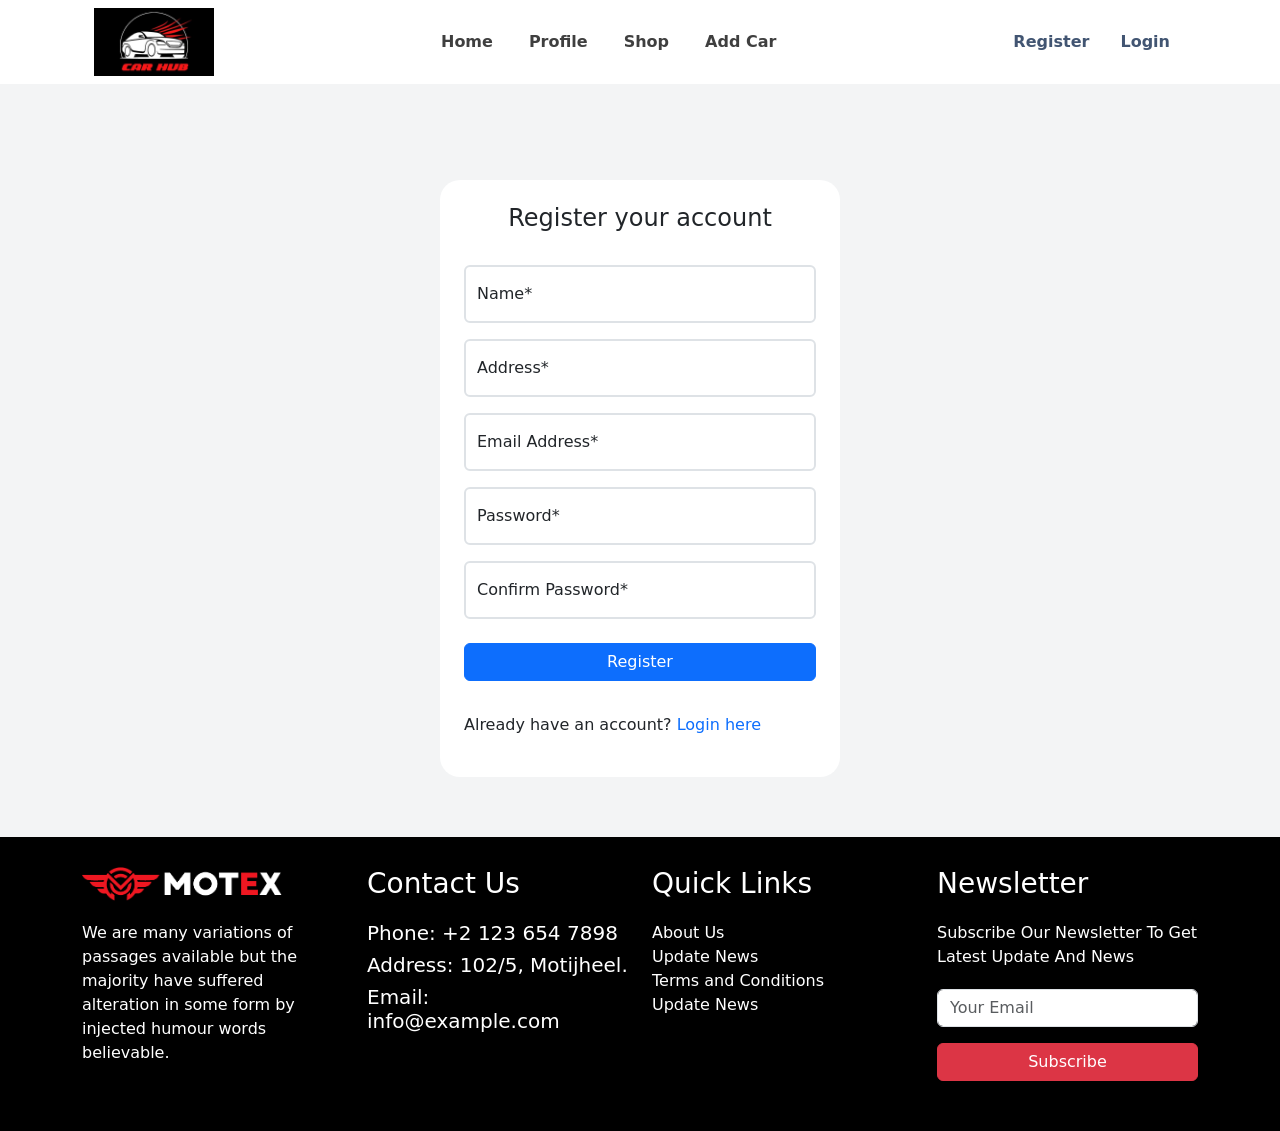
<file: register.html>
<!DOCTYPE html>
<html lang="en">
  <head>
    <meta charset="UTF-8" />
    <meta name="viewport" content="width=device-width, initial-scale=1.0" />
    <title>Register</title>
    <!-- bootstrap added -->
    <link rel="stylesheet" href="css/bootstrap.css" />
    <!-- css added -->
    <link rel="stylesheet" href="css/index.css" />
    <link rel="stylesheet" href="css/registerLogin.css" />
    <link rel="stylesheet" href="css/animate.css" />
  </head>
  <body class="bodyBackground">
    <!-- navbar start -->
    <section class="divWhite">
      <div class="container mx-auto">
        <nav class="navbar navbar-expand-lg">
          <div class="container-fluid">
            <div>
              <img src="images/logo.png" style="width: 120px" alt="" />
            </div>
            <!-- collapse responsive button -->
            <button
              class="navbar-toggler"
              type="button"
              data-bs-toggle="collapse"
              data-bs-target="#navbarNavAltMarkup"
              aria-controls="navbarNavAltMarkup"
              aria-expanded="false"
              aria-label="Toggle navigation"
            >
              <span class="navbar-toggler-icon"></span>
            </button>

            <!-- menus -->
            <div class="collapse navbar-collapse" id="navbarNavAltMarkup">
              <div class="navbar-nav mx-auto">
                <a class="nav-link active nav-link-ltr" href="index.html"
                  >Home</a
                >
                <a class="nav-link active nav-link-ltr" href="profile.html"
                  >Profile</a
                >
                <a class="nav-link active nav-link-ltr" href="shop.html"
                  >Shop</a
                >
                <a class="nav-link active nav-link-ltr" href="addCar.html"
                  >Add Car</a
                >
              </div>
              <!-- login register button -->
              <div class="">
                <a class="nav-link active nav-link-ltr" href="register.html"
                  >Register</a
                >
                <a class="nav-link active nav-link-ltr mx-3" href="login.html"
                  >Login</a
                >
              </div>
            </div>
          </div>
        </nav>
      </div>
    </section>
    <!-- navbar end -->

    <!-- register form section -->
    <br /><br />
    <section class="container mx-auto mt-5 wow pulse w-100">
      <div class="divWhite formWidth p-4" style="border-radius: 20px">
        <h4 class="text-center">Register your account</h4>
        <br />
        <form action="">
          <!-- name -->
          <div class="form-floating mb-3">
            <input
              type="text"
              class="form-control border-2"
              id="floatingInput"
              placeholder="name@example.com"
            />
            <label for="floatingInput">Name*</label>
          </div>

          <!-- address -->
          <div class="form-floating mb-3">
            <input
              type="text"
              class="form-control border-2"
              id="floatingInput"
              placeholder="name@example.com"
            />
            <label for="floatingInput">Address*</label>
          </div>

          <!-- gender -->
          <!-- <div class="form-floating mb-3">
            <input
              type="text"
              class="form-control border-2"
              id="floatingInput"
              placeholder="gender"
            />
            <label for="floatingInput">Gender*</label>
          </div> -->
          
          <!-- email -->
          <div class="form-floating mb-3">
            <input
              type="email"
              class="form-control border-2"
              id="floatingInput"
              placeholder="name@example.com"
            />
            <label for="floatingInput">Email Address*</label>
          </div>

          <!-- birthday -->
          <!-- <p>Birthday:</p>
          <div class="row">
            <div class="col">
              <div class="form-floating mb-3">
                <input
                  type="email"
                  class="form-control border-2"
                  id="floatingInput"
                  placeholder="name@example.com"
                />
                <label for="floatingInput">Day*</label>
              </div>
            </div>

            <div class="col">
              <div class="form-floating mb-3">
                <input
                  type="email"
                  class="form-control border-2"
                  id="floatingInput"
                  placeholder="name@example.com"
                />
                <label for="floatingInput">Month*</label>
              </div>
            </div>

            <div class="col">
              <div class="form-floating mb-3">
                <input
                  type="email"
                  class="form-control border-2"
                  id="floatingInput"
                  placeholder="name@example.com"
                />
                <label for="floatingInput">Year*</label>
              </div>
            </div>
          </div> -->

          <!-- password -->
          <div class="form-floating mb-3">
            <input
              type="password"
              class="form-control border-2"
              id="floatingPassword"
              placeholder="Password"
            />
            <label for="floatingPassword">Password*</label>
          </div>
          <!-- confirm password -->
          <div class="form-floating mb-4">
            <input
              type="password"
              class="form-control border-2"
              id="floatingPassword"
              placeholder="Password"
            />
            <label for="floatingPassword">Confirm Password*</label>
          </div>

          <div class="d-grid gap-1">
            <button class="btn btn-primary" type="button">
              <span>
                <i class="fa-solid fa-right-to-bracket"></i> Register
              </span>
            </button>
            <br />
            <p>
              Already have an account?
              <a href="login.html" style="text-decoration: none">Login here</a>
            </p>
          </div>
        </form>
      </div>
    </section>

    <!-- footer -->
    <section class="poster-background" style="margin-top: 60px">
      <footer class="container mx-auto">
        <div class="row">
          <!-- 1 -->
          <div class="col-12 col-md-6 col-lg-3" style="margin-bottom: 20px">
            <img
              src="images/light.png"
              style="width: 200px; margin-bottom: 20px"
              alt=""
            />
            <p>
              We are many variations of passages available but the majority have
              suffered alteration in some form by injected humour words
              believable.
            </p>
          </div>
          <!-- 2 -->
          <div class="col-12 col-md-6 col-lg-3" style="margin-bottom: 20px">
            <h3 style="margin-bottom: 20px">Contact Us</h3>
            <h5>Phone: +2 123 654 7898</h5>
            <h5>Address: 102/5, Motijheel.</h5>
            <h5>Email: info@example.com</h5>
          </div>
          <!-- 3 -->
          <div class="col-12 col-md-6 col-lg-3" style="margin-bottom: 20px">
            <h3 style="margin-bottom: 20px">Quick Links</h3>
            <a href="" class="footerLinks">About Us</a>
            <br />
            <a href="" class="footerLinks">Update News</a>
            <br />
            <a href="" class="footerLinks">Terms and Conditions</a>
            <br />
            <a href="" class="footerLinks">Update News</a>
          </div>
          <!-- 4 -->
          <div class="col-12 col-md-6 col-lg-3" style="margin-bottom: 20px">
            <h3 style="margin-bottom: 20px">Newsletter</h3>
            <p style="margin-bottom: 20px">
              Subscribe Our Newsletter To Get Latest Update And News
            </p>
            <div class="mb-3">
              <input
                type="email"
                class="form-control"
                id="exampleFormControlInput1"
                placeholder="Your Email"
              />
            </div>
            <button type="button" class="btn btn-danger w-100">
              Subscribe
            </button>
          </div>
        </div>
      </footer>
    </section>
    <!-- footer end -->

    <!-- bootstrap file -->
    <script src="js/bootstrap.bundle.min.js"></script>
    <script src="js/wow.min.js"></script>
  </body>
</html>
</file>
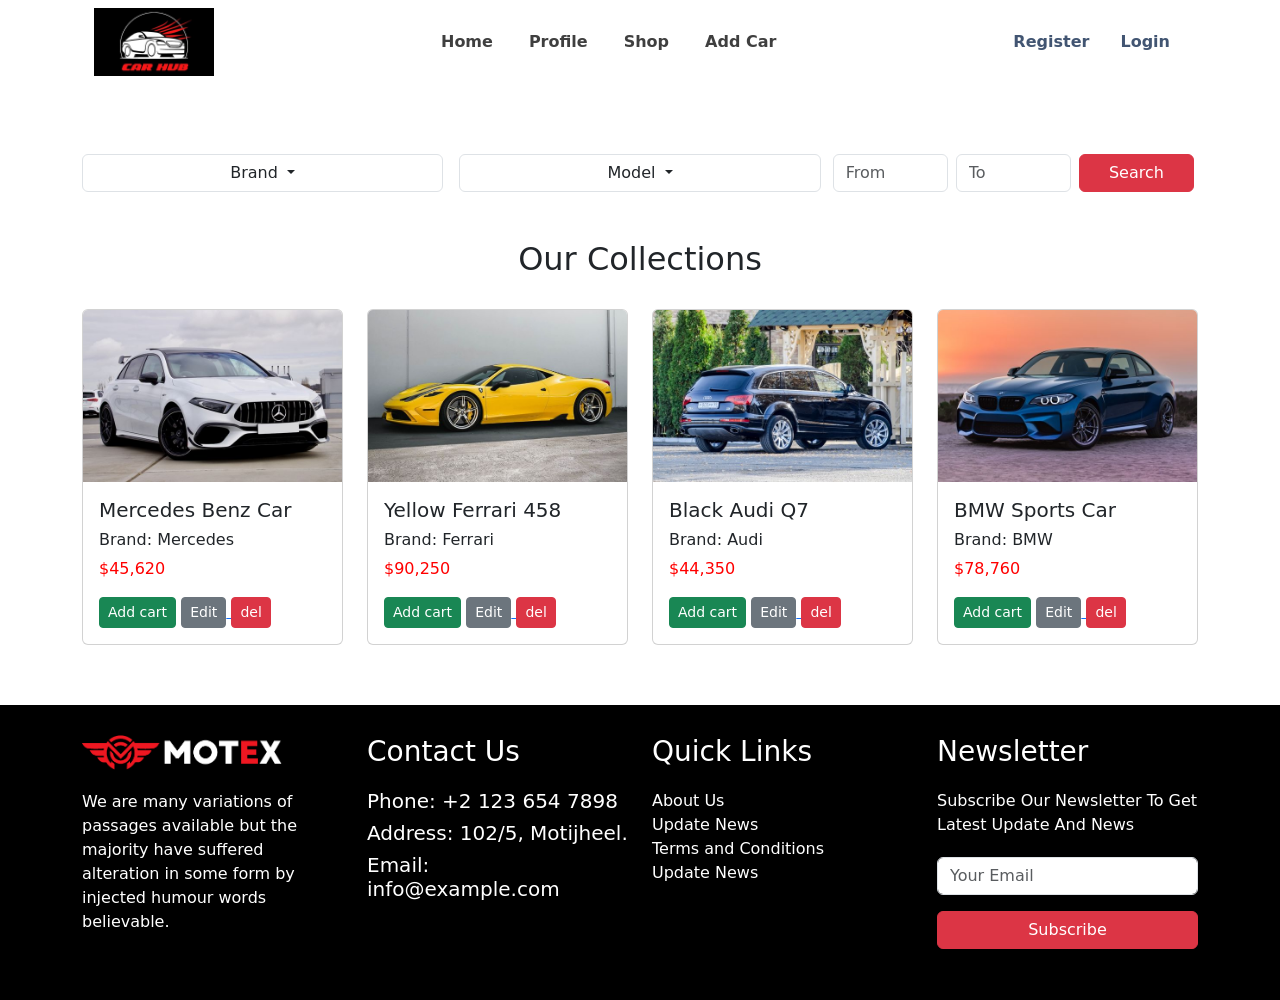
<file: shop.html>
<!DOCTYPE html>
<html lang="en">
  <head>
    <meta charset="UTF-8" />
    <meta name="viewport" content="width=device-width, initial-scale=1.0" />
    <title>Shop</title>
    <!-- bootstrap added -->
    <link rel="stylesheet" href="css/bootstrap.css" />
    <!-- css added -->
    <link rel="stylesheet" href="css/index.css" />
    <link rel="stylesheet" href="css/animate.css" />
  </head>
  <body class="bodyBackground">
    <!-- navbar start -->
    <section class="divWhite">
      <div class="container mx-auto">
        <nav class="navbar navbar-expand-lg">
          <div class="container-fluid">
            <div>
              <img src="images/logo.png" style="width: 120px" alt="" />
            </div>
            <!-- collapse responsive button -->
            <button
              class="navbar-toggler"
              type="button"
              data-bs-toggle="collapse"
              data-bs-target="#navbarNavAltMarkup"
              aria-controls="navbarNavAltMarkup"
              aria-expanded="false"
              aria-label="Toggle navigation"
            >
              <span class="navbar-toggler-icon"></span>
            </button>

            <!-- menus -->
            <div class="collapse navbar-collapse" id="navbarNavAltMarkup">
              <div class="navbar-nav mx-auto">
                <a class="nav-link active nav-link-ltr" href="index.html"
                  >Home</a
                >
                <a class="nav-link active nav-link-ltr" href="profile.html"
                  >Profile</a
                >
                <a class="nav-link active nav-link-ltr" href="shop.html"
                  >Shop</a
                >
                <a class="nav-link active nav-link-ltr" href="addCar.html"
                  >Add Car</a
                >
              </div>
              <!-- login register button -->
              <div class="">
                <a class="nav-link active nav-link-ltr" href="register.html"
                  >Register</a
                >
                <a class="nav-link active nav-link-ltr mx-3" href="login.html"
                  >Login</a
                >
              </div>
            </div>
          </div>
        </nav>
      </div>
    </section>
    <!-- navbar end -->

    <!-- shop car -->
    <section class="container mx-auto" style="margin-top: 70px">
      <!-- search bar & dropdown -->
      <section class="row row-cols-1 row-cols-md-3 row-cols-lg-3 g-3" >
        <!-- brand dropdown -->
        <div class="dropdown col">
          <button
            class="btn border dropdown-toggle w-100"
            type="button"
            data-bs-toggle="dropdown"
            aria-expanded="false"
          >
            Brand
          </button>
          <ul class="dropdown-menu">
            <li><a class="dropdown-item" href="#">All</a></li>
            <li><a class="dropdown-item" href="#">Abarth</a></li>
            <li><a class="dropdown-item" href="#">Acura</a></li>
            <li><a class="dropdown-item" href="#">Alfa Romeo</a></li>
            <li><a class="dropdown-item" href="#">Alpine</a></li>
            <li><a class="dropdown-item" href="#">Amc</a></li>
            <li><a class="dropdown-item" href="#">Audi</a></li>
          </ul>
        </div>

        <!-- model -->
        <div class="dropdown col">
          <button
            class="btn border dropdown-toggle w-100"
            type="button"
            data-bs-toggle="dropdown"
            aria-expanded="false"
          >
            Model
          </button>
          <ul class="dropdown-menu">
            <li><a class="dropdown-item" href="#">All</a></li>
            <li><a class="dropdown-item" href="#">100 ac limited</a></li>
            <li><a class="dropdown-item" href="#">100 corsa</a></li>
            <li><a class="dropdown-item" href="#">100 wagon</a></li>
            <li><a class="dropdown-item" href="#">1.5 pickup/cov</a></li>
            <li><a class="dropdown-item" href="#">1 series</a></li>
            <li><a class="dropdown-item" href="#">1 ton pickup</a></li>
            <li><a class="dropdown-item" href="#">2000 GT</a></li>
          </ul>
        </div>

        <!-- price range -->
        <div class="row g-2 ">
          <div class="col">
            <!-- from -->
            <input
              type="text"
              class="form-control w-100"
              placeholder="From"
              aria-label="First name"
            />
          </div>
          <!-- to -->
          <div class="col">
            <input
              type="text"
              class="form-control w-100"
              placeholder="To"
              aria-label="Last name"
            />
          </div>
          <div class="col">
            <button type="button" class="btn btn-danger w-100">Search</button>
          </div>
        </div>

      </section>

      <h2 class="text-center mt-5" style="margin-bottom: 30px">
        Our Collections
      </h2>
      <div class="row row-cols-1 row-cols-md-2 row-cols-lg-4 g-4">
        <!-- 1 -->
        <div class="col">
          <div class="card h-100 cardStyle">
            <img src="images/latest/l1.jpg" class="card-img-top" alt="..." />
            <div class="card-body">
              <h5 class="card-title">Mercedes Benz Car</h5>
              <h6>Brand: Mercedes</h6>
              <p class="card-text textRed">$45,620</p>

              <!-- buttons -->
              <div class="">
                <!-- add to cart button -->
                <button type="button" class="btn btn-success btn-sm">
                  Add cart
                </button>
                <!-- edit button -->
                <a href="edit.html">
                  <button type="button" class="btn btn-secondary btn-sm">
                    Edit
                  </button>
                </a>
                <!-- delete -->
                <button type="button" class="btn btn-danger btn-sm">del</button>
              </div>
            </div>
          </div>
        </div>
        <!-- 2 -->
        <div class="col">
          <div class="card h-100 cardStyle">
            <img src="images/latest/l2.jpg" class="card-img-top" alt="..." />
            <div class="card-body">
              <h5 class="card-title">Yellow Ferrari 458</h5>
              <h6>Brand: Ferrari</h6>
              <p class="card-text textRed">$90,250</p>

              <!-- buttons -->
              <div class="">
                <!-- add to cart button -->
                <button type="button" class="btn btn-success btn-sm">
                  Add cart
                </button>
                <!-- edit button -->
                <a href="edit.html">
                  <button type="button" class="btn btn-secondary btn-sm">
                    Edit
                  </button>
                </a>
                <!-- delete -->
                <button type="button" class="btn btn-danger btn-sm">del</button>
              </div>
            </div>
          </div>
        </div>
        <!-- 3 -->
        <div class="col">
          <div class="card h-100 cardStyle">
            <img src="images/latest/l3.jpg" class="card-img-top" alt="..." />
            <div class="card-body">
              <h5 class="card-title">Black Audi Q7</h5>
              <h6>Brand: Audi</h6>
              <p class="card-text textRed">$44,350</p>

              <!-- buttons -->
              <div class="">
                <!-- add to cart button -->
                <button type="button" class="btn btn-success btn-sm">
                  Add cart
                </button>
                <!-- edit button -->
                <a href="edit.html">
                  <button type="button" class="btn btn-secondary btn-sm">
                    Edit
                  </button>
                </a>
                <!-- delete -->
                <button type="button" class="btn btn-danger btn-sm">del</button>
              </div>
            </div>
          </div>
        </div>
        <!-- 4 -->
        <div class="col">
          <div class="card h-100 cardStyle">
            <img src="images/latest/l4.jpg" class="card-img-top" alt="..." />
            <div class="card-body">
              <h5 class="card-title">BMW Sports Car</h5>
              <h6>Brand: BMW</h6>
              <p class="card-text textRed">$78,760</p>

              <!-- buttons -->
              <div class="">
                <!-- add to cart button -->
                <button type="button" class="btn btn-success btn-sm">
                  Add cart
                </button>
                <!-- edit button -->
                <a href="edit.html">
                  <button type="button" class="btn btn-secondary btn-sm">
                    Edit
                  </button>
                </a>
                <!-- delete -->
                <button type="button" class="btn btn-danger btn-sm">del</button>
              </div>
            </div>
          </div>
        </div>
      </div>
    </section>

    <!-- footer -->
    <section class="poster-background" style="margin-top: 60px">
      <footer class="container mx-auto">
        <div class="row">
          <!-- 1 -->
          <div class="col-12 col-md-6 col-lg-3" style="margin-bottom: 20px">
            <img
              src="images/light.png"
              style="width: 200px; margin-bottom: 20px"
              alt=""
            />
            <p>
              We are many variations of passages available but the majority have
              suffered alteration in some form by injected humour words
              believable.
            </p>
          </div>
          <!-- 2 -->
          <div class="col-12 col-md-6 col-lg-3" style="margin-bottom: 20px">
            <h3 style="margin-bottom: 20px">Contact Us</h3>
            <h5>Phone: +2 123 654 7898</h5>
            <h5>Address: 102/5, Motijheel.</h5>
            <h5>Email: info@example.com</h5>
          </div>
          <!-- 3 -->
          <div class="col-12 col-md-6 col-lg-3" style="margin-bottom: 20px">
            <h3 style="margin-bottom: 20px">Quick Links</h3>
            <a href="" class="footerLinks">About Us</a>
            <br />
            <a href="" class="footerLinks">Update News</a>
            <br />
            <a href="" class="footerLinks">Terms and Conditions</a>
            <br />
            <a href="" class="footerLinks">Update News</a>
          </div>
          <!-- 4 -->
          <div class="col-12 col-md-6 col-lg-3" style="margin-bottom: 20px">
            <h3 style="margin-bottom: 20px">Newsletter</h3>
            <p style="margin-bottom: 20px">
              Subscribe Our Newsletter To Get Latest Update And News
            </p>
            <div class="mb-3">
              <input
                type="email"
                class="form-control"
                id="exampleFormControlInput1"
                placeholder="Your Email"
              />
            </div>
            <button type="button" class="btn btn-danger w-100">
              Subscribe
            </button>
          </div>
        </div>
      </footer>
    </section>
    <!-- footer end -->

    <script src="js/bootstrap.bundle.min.js"></script>
    <script src="js/wow.min.js"></script>
  </body>
</html>
</file>
<file: css/index.css>
/* remove shadow and border */
.navbar-toggler:focus {
  box-shadow: none;
}

.navbar-toggler {
  border: none;
}
/* remove shadow and border end */

/* navbar animation */
.nav-link {
  font-weight: bold;
  font-size: 16px;
  text-decoration: none;
  color: #031d44;
  padding: 15px 0px;
  margin: 0px 10px;
  display: inline-block;
  position: relative;
  opacity: 0.75;
}

.nav-link:hover {
  opacity: 1;
}

.nav-link::before {
  transition: 500ms;
  height: 5px;
  content: "";
  position: absolute;
  background-color: #031d44;
}

.nav-link-ltr::before {
  width: 0%;
  bottom: 10px;
}

.nav-link-ltr:hover::before {
  width: 80px;
}
/* navbar animation end*/

/* slide background */
.dark-gradient-background {
  background: linear-gradient(120deg, #0f2027, #203a43, #2c5364);
  color: white;
  padding: 40px;
}

.marginBottomSpace {
  margin-bottom: 40px;
}

.textRed {
  color: red;
}

/* poster style */
.position-relative {
  position: relative;
}

.overlay-text {
  position: absolute;
  top: 10%;
  left: 20%;
  transform: translate(-50%, -50%);
  background-color: rgba(0, 0, 0, 0.8);
  color: white;
  padding: 10px 10px;
  text-align: center;
  font-size: 1rem;
  font-weight: bold;
  border-radius: 10px;
}

.poster-background {
  background: black;
  color: white;
  padding: 30px;
}

/* card effect */
.cardStyle {
  transition: all 0.3s;
}

.cardStyle:hover {
  transform: scale(1.04);
}

/* footer */
.footerLinks {
  text-decoration: none;
  color: white;
}
</file>
<file: css/registerLogin.css>
.formWidth {
  max-width: 400px;
  margin: auto;
}

.bodyBackground {
  background-color: #f3f4f5;
}



.divWhite{
  background-color: #FFFFFF;
}
</file>
